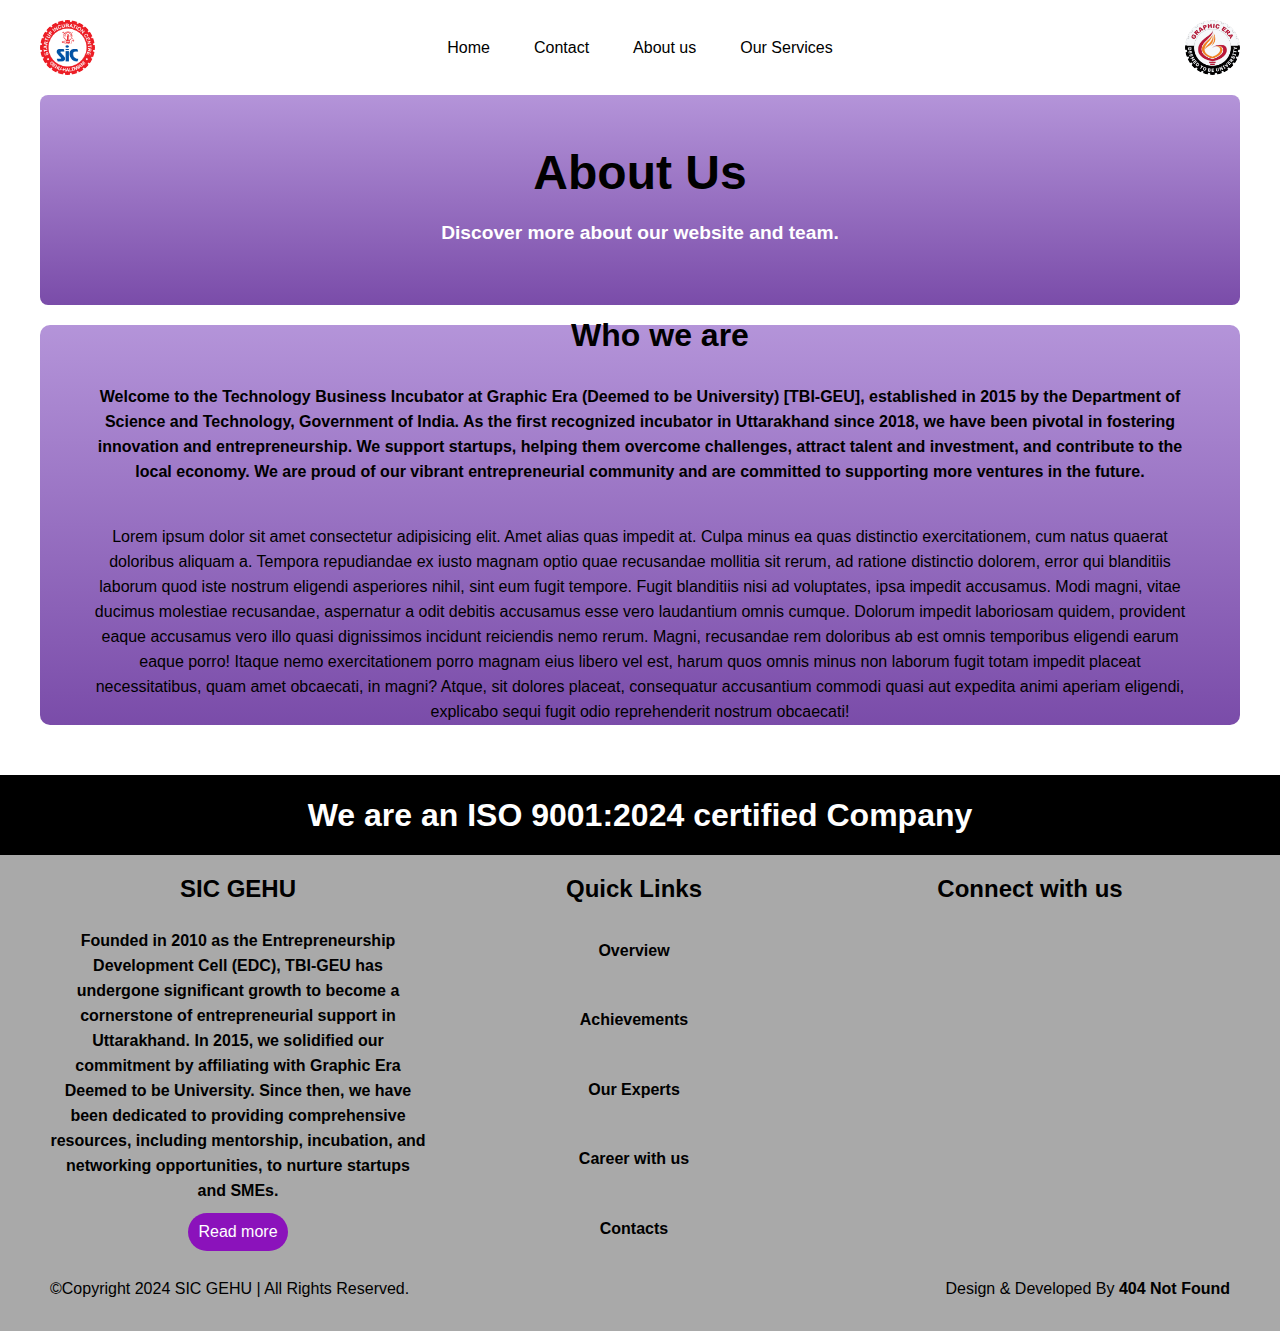
<file: About/aboutus.html>
<!DOCTYPE html>
<html lang="en">
<head>
    <meta charset="UTF-8">
    <meta name="viewport" content="width=device-width, initial-scale=1.0">
    <title>SIC || ABOUT US</title>
    <link href='https://unpkg.com/boxicons@2.1.4/css/boxicons.min.css' rel='stylesheet'>
    <link rel="stylesheet" href="../css/aboutus.css">
    <link rel="stylesheet" href="../css/iso.css">
    <link rel="stylesheet" href="../css/index.css">
    <link rel="stylesheet" href="../css/iso.css">
</head>
<body>
    <div id="main">
        <img id="im" src="../images/logo.png" alt="">
    <div id="inner2">
        <ul>
            <li><a class="aa" href="../index.html">Home</a></li>
            <li><a class="aa" href="../Contact us/contactUs.html">Contact</a></li>
            <li><a class="aa" href="About/aboutus.html">About us</a></li>
            <li><a class="aa" href="">Our Services</a></li>
        </ul> 
    </div>
    <img id="im" src="../images/geuLogo-D9HYKfSW.png" alt="">
</div>
    <header>
        <h1>About Us</h1>
        <p>Discover more about our website and team.</p>
    </header>
    <div id="mid">
        <h1>Who we are</h1>
        <p id="bold-text">Welcome to the Technology Business Incubator at Graphic Era (Deemed to be University) [TBI-GEU], established in 2015 by the Department of Science and Technology, Government of India. As the first recognized incubator in Uttarakhand since 2018, we have been pivotal in fostering innovation and entrepreneurship. We support startups, helping them overcome challenges, attract talent and investment, and contribute to the local economy. We are proud of our vibrant entrepreneurial community and are committed to supporting more ventures in the future.</p>

        <p id="at">
            Lorem ipsum dolor sit amet consectetur adipisicing elit. Amet alias quas impedit at. Culpa minus ea quas distinctio exercitationem, cum natus quaerat doloribus aliquam a. Tempora repudiandae ex iusto magnam optio quae recusandae mollitia sit rerum, ad ratione distinctio dolorem, error qui blanditiis laborum quod iste nostrum eligendi asperiores nihil, sint eum fugit tempore. Fugit blanditiis nisi ad voluptates, ipsa impedit accusamus. Modi magni, vitae ducimus molestiae recusandae, aspernatur a odit debitis accusamus esse vero laudantium omnis cumque. Dolorum impedit laboriosam quidem, provident eaque accusamus vero illo quasi dignissimos incidunt reiciendis nemo rerum. Magni, recusandae rem doloribus ab est omnis temporibus eligendi earum eaque porro! Itaque nemo exercitationem porro magnam eius libero vel est, harum quos omnis minus non laborum fugit totam impedit placeat necessitatibus, quam amet obcaecati, in magni? Atque, sit dolores placeat, consequatur accusantium commodi quasi aut expedita animi aperiam eligendi, explicabo sequi fugit odio reprehenderit nostrum obcaecati!
            </p>
    </div>


    <div id="c1">
        <h1>We are an ISO 9001:2024 certified Company</h1>
    </div>
    <div id="footer">
        <div id="c2">
            <div id="f1">
                <h2>SIC GEHU</h2>
            <p>Founded in 2010 as the Entrepreneurship Development Cell (EDC), TBI-GEU has undergone significant growth to become a cornerstone of entrepreneurial support in Uttarakhand. In 2015, we solidified our commitment by affiliating with Graphic Era Deemed to be University. Since then, we have been dedicated to providing comprehensive resources, including mentorship, incubation, and networking opportunities, to nurture startups and SMEs. </p>
            <a class="a1" href="">Read more</a>
            </div>
            <div id="f2">
                <h2>Quick Links</h2>
                <p><a class="x1" href="">Overview</a></p>
                <p><a class="x1" href="">Achievements</a></p>
                <p><a class="x1" href="">Our Experts</a></p>
                <p><a class="x1" href="">Career with us</a></p>
                <p><a class="x1" href="">Contacts</a></p>
            </div>
            <div id="f3">
                <div id="con">
                    <h2>Connect with us</h2>
                </div>
                <div class="sm">
                    <a class="sa" href="#"><i class='bx bxl-facebook'></i></a>
                    <a class="sa" href="#" ><i class='bx bxl-instagram-alt' ></i></a>
                    <a class="sa" href="#" ><i class='bx bxl-linkedin' ></i></a>
                    <a  class="sa" href="#" ><i class='bx bxl-twitter'></i></a>
                </div>
            </div>
        </div>
        <div id="l1">
            <p id="cr">©Copyright 2024 SIC GEHU | All Rights Reserved.</p>
            <p id="dev">Design & Developed By <span id="developer">404 Not Found</span></p>
        </div>
</body>
</html>
</file>
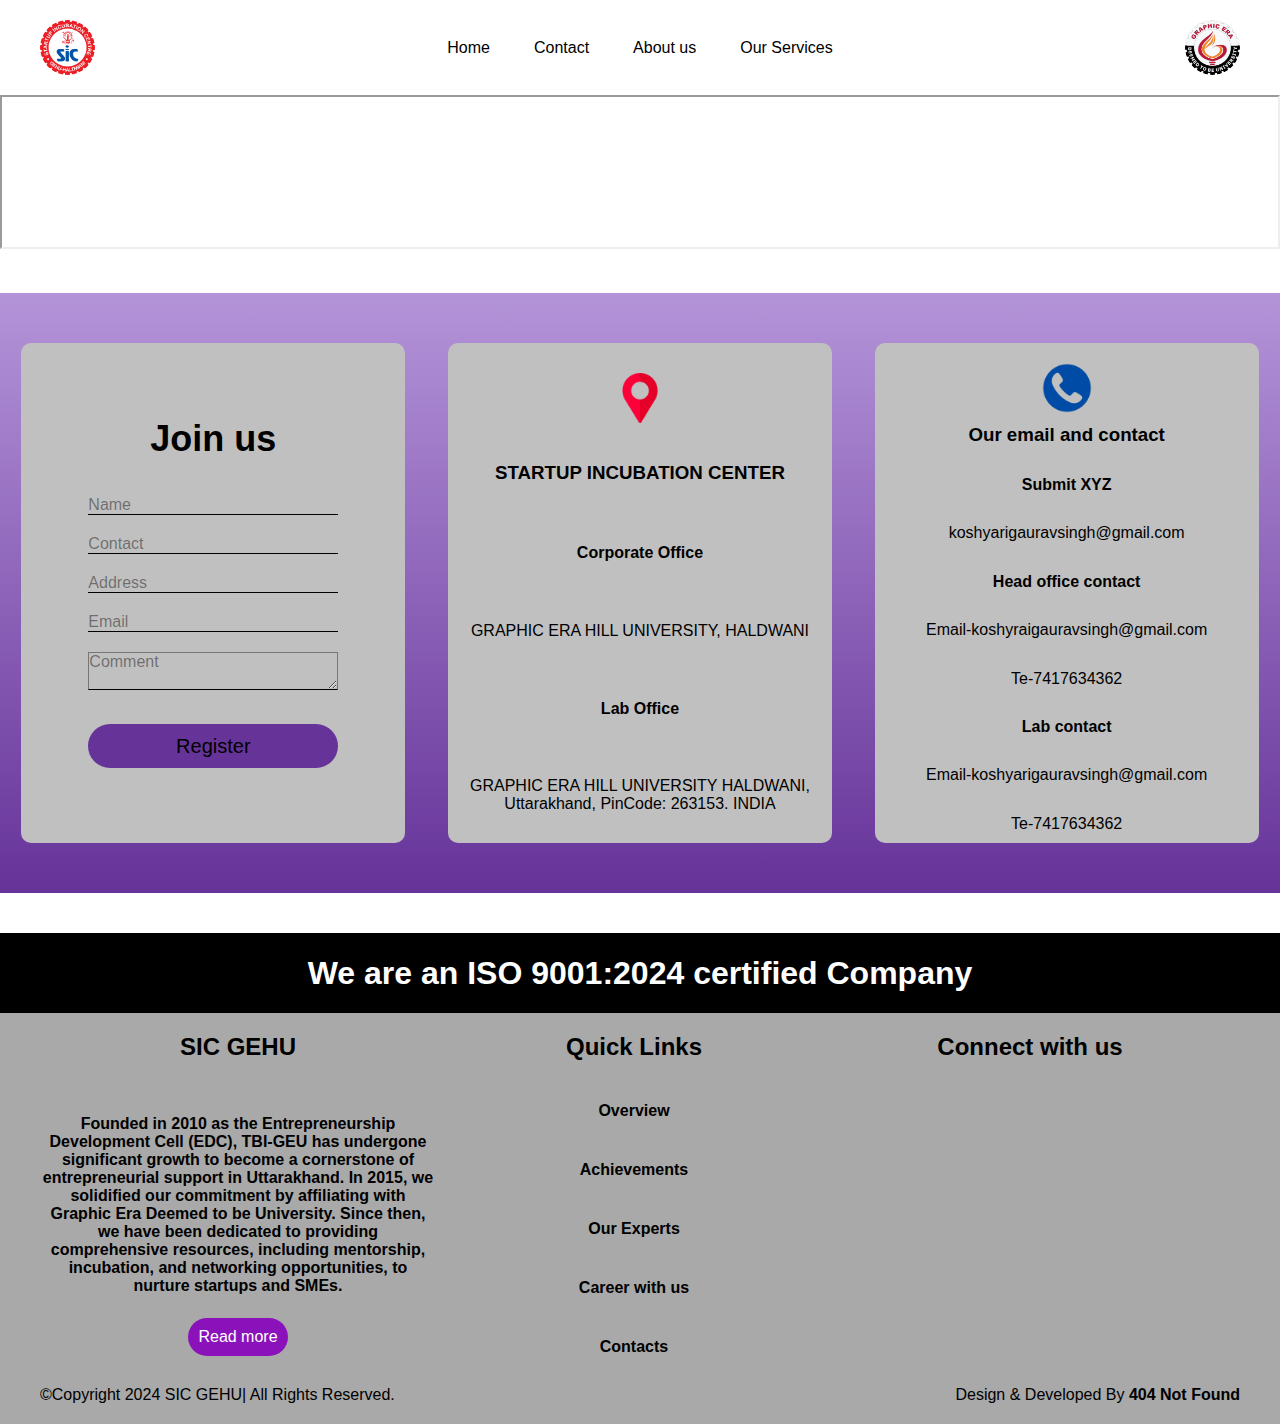
<file: Contact us/contactUs.html>
<!DOCTYPE html>
<html lang="en">
<head>
    <meta charset="UTF-8">
    <meta name="viewport" content="width=device-width, initial-scale=1.0">
    <title>SIC || CONTACT US</title>
    <link href='https://unpkg.com/boxicons@2.1.4/css/boxicons.min.css' rel='stylesheet'>
    <link rel="stylesheet" href="../css/contactUs.css">
    <link rel="stylesheet" href="../css/iso.css">
    <!-- <link rel="stylesheet" href="../css/index.css"> -->
    <!-- <link rel="stylesheet" href="../css/iso.css"> -->
    <style>
        #c1
        {
            margin-top: 40px;
        }
        .x1
        {
            font-weight: bolder;
        }
    </style>
</head>
<body>
    <div id="main">
        <img id="im" src="../images/logo.png" alt="">
    <div id="inner2">
        <ul>
            <li><a class="aa" href="../index.html">Home</a></li>
            <li><a class="aa" href="">Contact</a></li>
            <li><a class="aa" href="/About/aboutus.html">About us</a></li>
            <li><a class="aa" href="">Our Services</a></li>
        </ul> 
    </div>
    <img id="im" src="../images/geuLogo-D9HYKfSW.png" alt="">
</div>
    <iframe 
    src="">
    </iframe>

    <div id="contact">
        <div id="con1">
            <form action="../api/register.php" method="POST" enctype="multipart/form-data">
                <div class="text">
                    <h1>Join us</h1><br><br>
                    <input class="inp1" type="text" placeholder="Name" name="name" required>
                    <input class="inp2" type="number" placeholder="Contact" name="contact" required>
                    <input class="inp3" type="text" placeholder="Address" name="address" required>
                    <input class="inp4" type="text" placeholder="Email" name="Email" required>
                    <textarea  name="" id="" placeholder="Comment"></textarea>
                    <button type="submit">Register</button>
                </div>
            </form>
        </div>
            <div id="con2">
                <img src="../images/location.png" alt="">
                <h3>STARTUP INCUBATION CENTER</h3>
                <p class="off">Corporate Office</p>
            

                <p class="add">GRAPHIC ERA HILL UNIVERSITY, HALDWANI
                </p>

                <p class="off">Lab Office</p>
                <p class="add">GRAPHIC ERA HILL UNIVERSITY HALDWANI, Uttarakhand,
                    PinCode: 263153. INDIA
                </p>
                
            </div>
        
            <div id="con3">
                <img src="../images/phone.png" alt="">
                <h3>Our email and contact</h3>
                <p class="off">Submit XYZ</p>
                <p class="add">koshyarigauravsingh@gmail.com</p>

                <p class="off">Head office contact</p>
                <p class="add">Email-koshyraigauravsingh@gmail.com</p>
                <p class="add">Te-7417634362</p>

                <p class="off">Lab contact</p>
                <p class="add">Email-koshyarigauravsingh@gmail.com</p>
                <p class="add">Te-7417634362</p>
                
        </div>
    </div>

    <div id="c1">
        <h1>We are an ISO 9001:2024 certified Company</h1>
    </div>
    <div id="footer">
        <div id="c2">
            <div id="f1">
                <h2>SIC GEHU</h2>
                <p>Founded in 2010 as the Entrepreneurship Development Cell (EDC), TBI-GEU has undergone significant growth to become a cornerstone of entrepreneurial support in Uttarakhand. In 2015, we solidified our commitment by affiliating with Graphic Era Deemed to be University. Since then, we have been dedicated to providing comprehensive resources, including mentorship, incubation, and networking opportunities, to nurture startups and SMEs. </p>

            <a class="a1" href="">Read more</a>
            </div>
            <div id="f2">
                <h2>Quick Links</h2>
                <p><a class="x1" href="">Overview</a></p>
                <p><a class="x1" href="">Achievements</a></p>
                <p><a class="x1" href="">Our Experts</a></p>
                <p><a class="x1" href="">Career with us</a></p>
                <p><a class="x1" href="">Contacts</a></p>
            </div>
            <div id="f3">
                <div id="con">
                    <h2>Connect with us</h2>
                </div>
                <div class="sm">
                    <a class="sa" href="#"><i class='bx bxl-facebook'></i></a>
                    <a class="sa" href="#" ><i class='bx bxl-instagram-alt' ></i></a>
                    <a class="sa" href="#" ><i class='bx bxl-linkedin' ></i></a>
                    <a  class="sa" href="#" ><i class='bx bxl-twitter'></i></a>
                </div>
            </div>
        </div>
        <div id="l1">
            <p id="cr">©Copyright 2024 SIC GEHU| All Rights Reserved.</p>
            <p id="dev">Design & Developed By <span id="developer">404 Not Found</span></p>
        </div>
    </div>
</body>
</html>
</file>
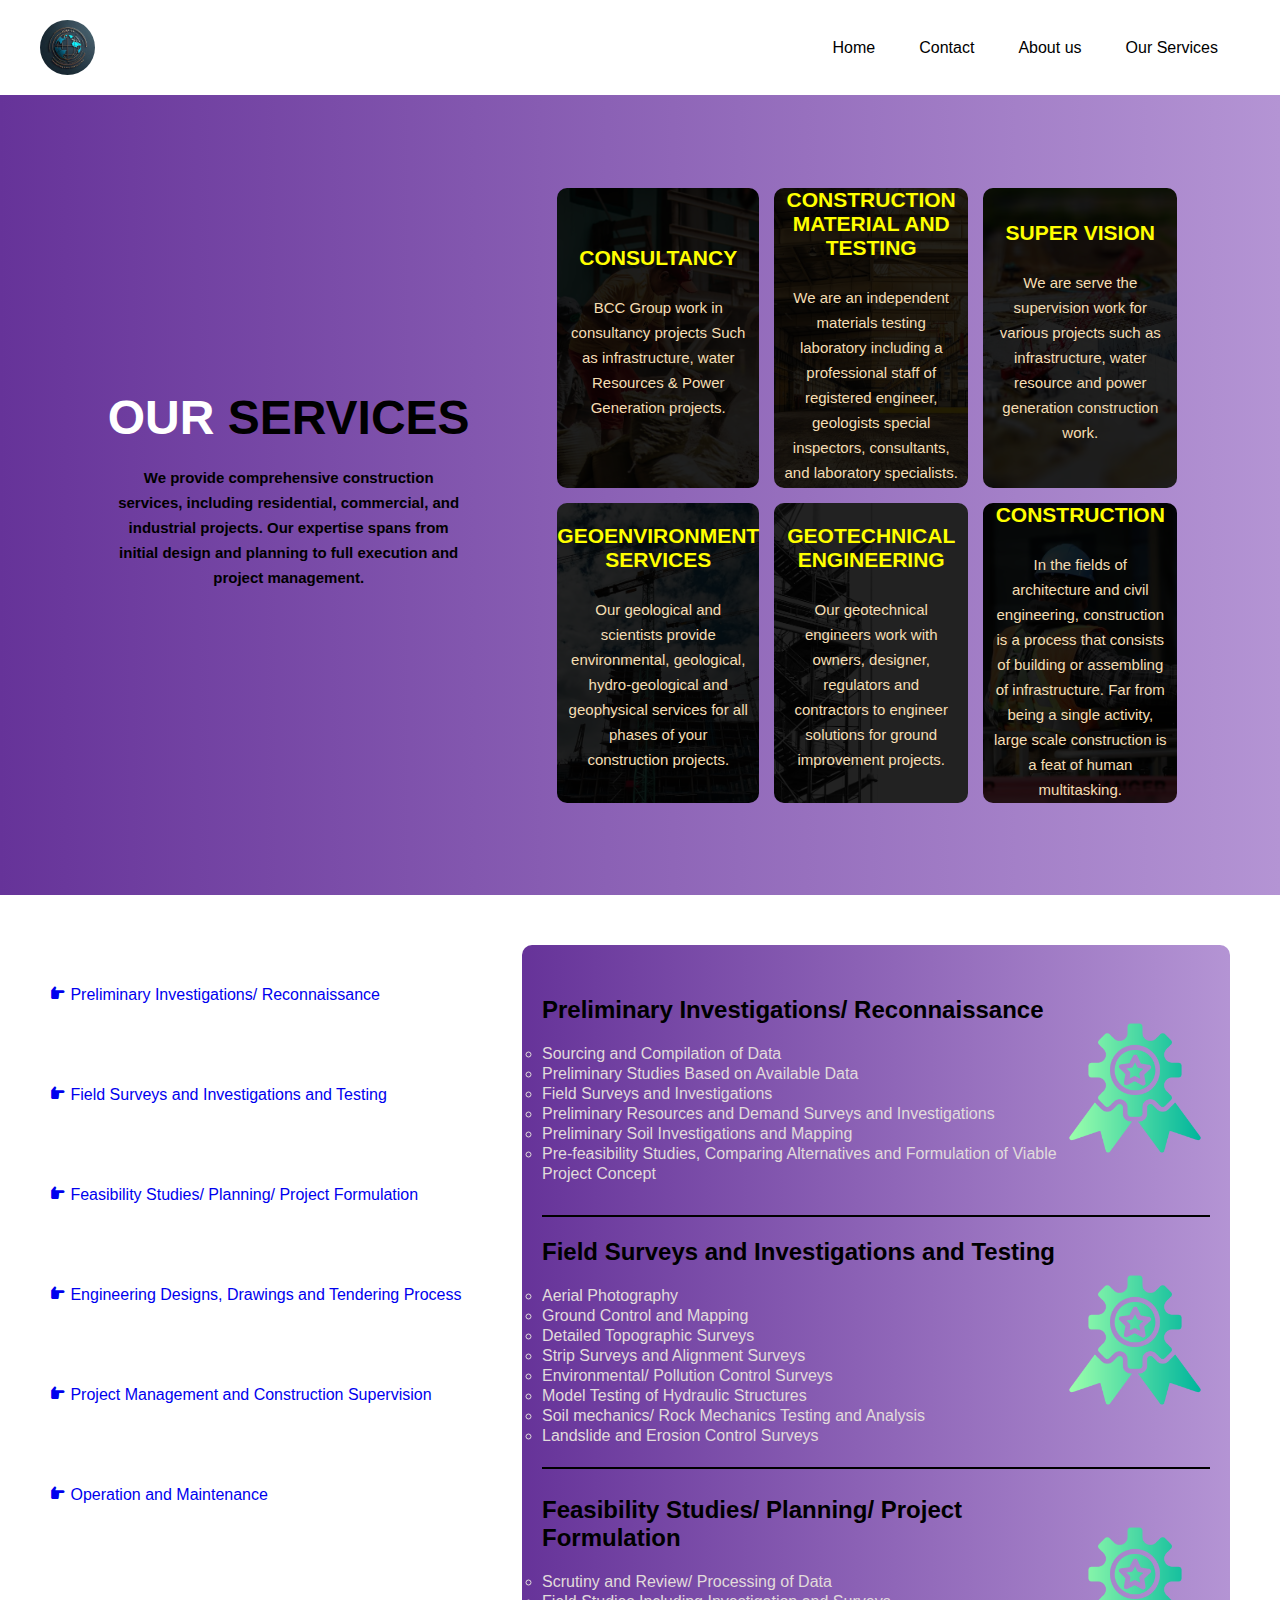
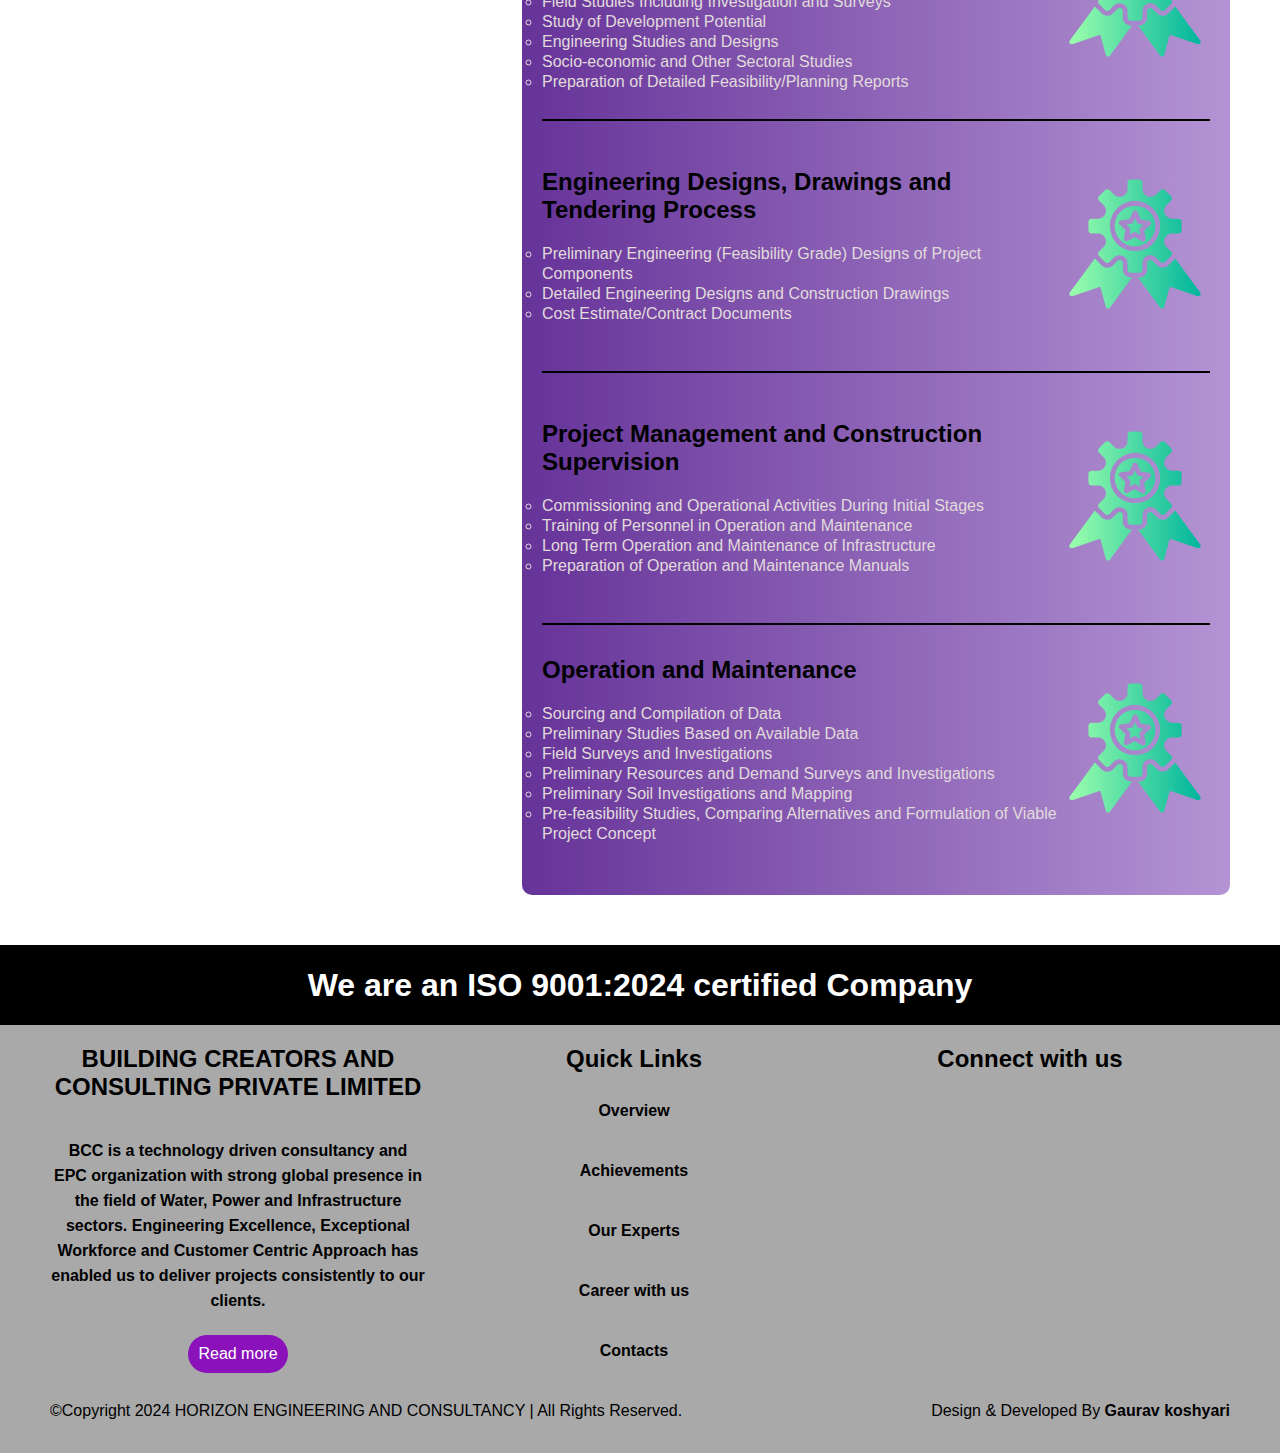
<file: services/services.html>
<!DOCTYPE html>
<html lang="en">

<head>
    <meta charset="UTF-8">
    <meta name="viewport" content="width=device-width, initial-scale=1.0">
    <link href='https://unpkg.com/boxicons@2.1.4/css/boxicons.min.css' rel='stylesheet'>
    <title>SERVICES || HORIZON</title>
    <link rel="stylesheet" href="../css/iso.css">
    <link rel="stylesheet" href="services1.css">
    <link rel="stylesheet" href="../css/services.css">
    <link rel="stylesheet" href="../css/index.css">
    <link rel="stylesheet" href="mq1.css">
    <style>
        #c1
        {
            margin-top: 50px;
        }
    </style>
</head>

<body>

    <div id="main">
        <img id="im" src="../images/WhatsApp Image 2024-07-16 at 13.05.59_fa93a453.jpg" alt="">

        <div id="inner2">
            <ul>
                <li><a class="aa" href="../index.html">Home</a></li>
                <li><a class="aa" href="../Contact us/contactUs.html">Contact</a></li>
                <li><a class="aa" href="../About/aboutus.html">About us</a></li>
                <li><a class="aa" href="">Our Services</a></li>
            </ul>
        </div>
    </div>
    <div id="container">
        <div class="left-text">
            <h2 class="heading"><span id="spp">OUR</span> SERVICES</h2>
            <p class="subheading">We provide comprehensive construction services, including residential, commercial, and
                industrial projects. Our expertise spans from initial design and planning to full execution and project
                management.</p>
        </div>
        <div class="gallery">
            
                <div class="box" style="background-image: url(../images/pexels-photo-2219035.jpeg);">
                    <h2>CONSULTANCY</h2>
                    <p>BCC Group work in consultancy projects Such as infrastructure, water Resources & Power Generation
                        projects.</p>
                </div>
            
            
                <div class="box" style="background-image: url(../images/pexels-photo-236698.jpeg);">
                    <h2>CONSTRUCTION MATERIAL AND TESTING</h2>
                    <p>We are an independent materials testing laboratory including a professional staff of registered
                        engineer, geologists special inspectors, consultants, and laboratory specialists.</p>
                </div>
            

            
                <div class="box" style="background-image: url(../images/pexels-photo-392031.jpeg);">
                    <h2>SUPER VISION</h2>
                    <p>We are serve the supervision work for various projects such as infrastructure, water resource and
                        power generation construction work.</p>
                </div>
            


            
                <div class="box" style="background-image: url(../images/pexels-photo-439416.jpeg);">
                    <h2>GEOENVIRONMENT SERVICES</h2>
                    <p>Our geological and scientists provide environmental, geological, hydro-geological and geophysical
                        services for all phases of your construction projects.</p>
                </div>
            

            
                <div class="box" style="background-image: url(../images/pexels-photo-860963.jpeg);">
                    <h2>GEOTECHNICAL ENGINEERING</h2>
                    <p>Our geotechnical engineers work with owners, designer, regulators and contractors to engineer
                        solutions for ground improvement projects.</p>
                </div>
            


                <div class="box" style="background-image: url(../images/pexels-photo.webp);">
                    <h2>CONSTRUCTION</h2>
                    <p>In the fields of architecture and civil engineering, construction is a process that consists of
                        building or assembling of infrastructure. Far from being a single activity, large scale
                        construction
                        is a feat of human multitasking.</p>
                </div>
           
        </div>
    </div>

    <div id="otherservices">
        <div id="left-div">
           
            <a href="#os" ><i class='bx bxs-hand-right' > </i> Preliminary Investigations/ Reconnaissance</a>
            
            <a href="#ot"><i class='bx bxs-hand-right' ></i> Field Surveys and Investigations and Testing</a>
        
            <a href="#ou"><i class='bx bxs-hand-right' ></i> Feasibility Studies/ Planning/ Project Formulation</a>
            
            <a href="#ov"><i class='bx bxs-hand-right' ></i> Engineering Designs, Drawings and Tendering Process
            
            </a>
            
            <a href="#ow"><i class='bx bxs-hand-right' ></i> Project Management and Construction Supervision
            
            </a>
           
            <a href="#ox"><i class='bx bxs-hand-right' ></i> Operation and Maintenance
            
            </a>
        </div>

        <div id="right-div">
        <div id="os" class="os">
            <div class="left1">
               <h2>Preliminary Investigations/ Reconnaissance</h2>
            <ol>
                <li>Sourcing and Compilation of Data</li>
                <li>Preliminary Studies Based on Available Data
                </li>
                <li>Field Surveys and Investigations
                </li>
                <li>Preliminary Resources and Demand Surveys and Investigations
                </li>
                <li>Preliminary Soil Investigations and Mapping
                </li>
                <li>Pre-feasibility Studies, Comparing Alternatives and Formulation of Viable Project Concept
                </li>
            </ol> 
            </div>
            <div id="right1">
                <img src="../images/bestSER.png" alt="">
            </div>
            
        </div>
    <hr>
        <div id="ot" class="os">
            <div class="left1">
            <h2>Field Surveys and Investigations and Testing</h2>
            <ol>
                <li>Aerial Photography</li>
                <li>Ground Control and Mapping</li>
                <li>Detailed Topographic Surveys</li>
                <li>Strip Surveys and Alignment Surveys</li>
                
                <li>Environmental/ Pollution Control Surveys</li>
                <li>Model Testing of Hydraulic Structures</li>
                <li>Soil mechanics/ Rock Mechanics Testing and Analysis</li>
                <li>Landslide and Erosion Control Surveys</li>
            </ol>
        </div>
        <div class="right1">
            <img src="../images/bestSER.png" alt="">
        </div>
        </div>

        <hr>

        <div id="ou" class="os">
            <div class="left1">
            <h2>Feasibility Studies/ Planning/ Project Formulation</h2>
            <ol>
                <li>Scrutiny and Review/ Processing of Data</li>
                <li>Field Studies Including Investigation and Surveys</li>
                <li>Study of Development Potential</li>
                <li>Engineering Studies and Designs</li>
                <li>Socio-economic and Other Sectoral Studies</li>
                <li>Preparation of Detailed Feasibility/Planning Reports</li>
            </ol>
            </div>
            <div class="right1">
                <img src="../images/bestSER.png" alt="">
            </div>
        </div>

        <hr>

        <div id="ov" class="os">
            <div class="left1">
            <h2>Engineering Designs, Drawings and Tendering Process
            
            </h2>
            <ol>
                <li>Preliminary Engineering (Feasibility Grade) Designs of Project Components</li>
                <li>Detailed Engineering Designs and Construction Drawings
                </li>
                <li>Cost Estimate/Contract Documents</li>
            </ol>
        </div>

            <div class="right1">
                <img src="../images/bestSER.png" alt="">
            </div>
        </div>
        <hr>
        <div id="ow" class="os">
            <div class="left1">
            <h2>Project Management and Construction Supervision</h2>
            <ol>
                <li>Commissioning and Operational Activities During Initial Stages
                </li>
                <li>Training of Personnel in Operation and Maintenance
                </li>
                <li>Long Term Operation and Maintenance of Infrastructure
                </li>
                <li>Preparation of Operation and Maintenance Manuals
                </li>
            </ol></div>
            <div class="right1">
                <img src="../images/bestSER.png" alt="">
            </div>
        </div>
        <hr>
        <div id="ox" class="os">
            <div class="left1">
            <h2>Operation and Maintenance</h2>
            <ol>
                <li>Sourcing and Compilation of Data</li>
                <li>Preliminary Studies Based on Available Data</li>
                <li>Field Surveys and Investigations</li>
                <li>Preliminary Resources and Demand Surveys and Investigations</li>
                <li>Preliminary Soil Investigations and Mapping
                </li>
                <li>Pre-feasibility Studies, Comparing Alternatives and Formulation of Viable Project Concept</li>
            </ol>
            </div>
            <div class="right1">
                <img src="../images/bestSER.png" alt="">
            </div>
        </div>
    </div>
    </div>



    <div id="c1">
        <h1>We are an ISO 9001:2024 certified Company</h1>
    </div>
    <div id="footer">
        <div id="c2">
            <div id="f1">
                <h2>BUILDING CREATORS AND CONSULTING PRIVATE LIMITED</h2>
            <p>BCC is a technology driven consultancy and EPC organization with strong global presence in the field of Water, Power and Infrastructure sectors. Engineering Excellence, Exceptional Workforce and Customer Centric Approach has enabled us to deliver projects consistently to our clients.</p>
            <a class="a1" href="">Read more</a>
            </div>
            <div id="f2">
                <h2>Quick Links</h2>
                <p><a class="x1" href="">Overview</a></p>
                <p><a class="x1" href="">Achievements</a></p>
                <p><a class="x1" href="">Our Experts</a></p>
                <p><a class="x1" href="">Career with us</a></p>
                <p><a class="x1" href="">Contacts</a></p>
            </div>
            <div id="f3">
                <div id="con">
                    <h2>Connect with us</h2>
                </div>
                <div class="sm">
                    <a class="sa" href="#"><i class='bx bxl-facebook'></i></a>
                    <a class="sa" href="#" ><i class='bx bxl-instagram-alt' ></i></a>
                    <a class="sa" href="#" ><i class='bx bxl-linkedin' ></i></a>
                    <a  class="sa" href="#" ><i class='bx bxl-twitter'></i></a>
                </div>
            </div>
        </div>
        <div id="l1">
            <p id="cr">©Copyright 2024 HORIZON ENGINEERING AND CONSULTANCY | All Rights Reserved.</p>
            <p id="dev">Design & Developed By <span id="developer">Gaurav koshyari</span></p>
        </div>
    </div>
</body>

</html>
</file>
<file: css/aboutus.css>
*{
    margin: 0;
    padding: 0;
    box-sizing: border-box;
}
body
{
    height: 100%;
    width: 100%;
    font-family: 'Gill Sans', 'Gill Sans MT', Calibri, 'Trebuchet MS', sans-serif;
    background-color: rgba(255, 255, 255, 0.238);
}
#main{
    width: 100%;
    display: flex;
    justify-content: space-between;
    margin-top: 20px;
    padding: 0px 40px 0 40px;
    text-align: center;
    align-items: center;
    background-color: #fff;
}
ul
{
    display: flex;
    list-style: none;
}
ul li
{
    margin: 15px;
}
.aa{
    color: black;
    text-decoration: none;
    cursor: pointer;
    transition: background-color 2s ease-out 0.1s;
    border: 1px transparent black;
    padding: 7px;
    border-radius: 25px;
}
.aa:hover
{
    color: black;
    background-color: #8b12bb;
    transform: scale(0.25s);
    font-weight: 500;
}
#im
{
    height: 55px;
    width: 55px;
    border-radius: 50%;
    cursor: pointer;
}                    
header
{
    margin-top: 20px;
    text-align: center;
    padding: 50px 0;
    color: #fff;
    border-radius: 8px;
    background: linear-gradient(to top,rgb(122, 76, 169),rgb(180, 148, 217));
    margin-left: 40px;
    margin-right: 40px;
    display: flex;
    flex-direction: column;
    align-items: center;
}

header h1 {
    margin: 0;
    font-size: 3.0em;
    color: black;
}
header p {
    font-size: 1.2em;
    color: white;
    margin-top: 10px;
}
#mid
{
    margin-left: 40px;
    margin-right: 40px;
    background: linear-gradient(to top,rgb(122, 76, 169),rgb(180, 148, 217));
    height: 400px;
    margin-top: 20px;
    border-radius: 10px;
    display: flex;  
    flex-direction: column;
    align-items: center;
    justify-content: center;
}
#mid h1
{
    color: black;
    font-size: 1000;
    margin-left: 40px;
    text-align: start;
       
}
#mid p
{
    margin-top: 20px;
    line-height: 25px;
    margin-left: 40px;
    margin-right: 40px;
}
#mid #bold-text
{
    font-weight: bold;
    margin-right: 40px;
    margin-left: 40px;
}

#mid #at
{
    font-weight: lighter;
}

#c1
{
    margin-top: 50px;
    width: 100%;
    height: 80px;
    background-color: black;
    /* background: linear-gradient(to left,rgb(130, 79, 182),rgb(144, 97, 191)); */
    display: flex;
    justify-content: center;
    align-items: center;
}
#c1 h1
{
    color: white;
    text-align: center;
}

#footer
{
    padding: 20px 40px 20px 40px;
    width: 100%;
    /* background-color: red; */
    background-color:darkgray;
}

#c2
{
    display: flex;

}
#f1 p
{
    font-weight: 550;
}

#f1
{
    text-align: center;
    width: 33%;
    display: flex;
    flex-direction: column;
    justify-content: space-between;
    align-items: center;
}

#f2
{
    display: flex;
    flex-direction: column;
    align-items: center;
    width: 33%;
    justify-content: space-between;
}

#f1 .a1{
    background-color: #8b12bb;
    color: white;
    transition: 0.25s ease-in;
    padding: 10px;
    text-decoration: none;
    width: 100px;
    border-radius: 50px;
}

#f1 .a1:hover
{
    background-color: #f65207;
}

#f3
{
    width: 33%;
    text-align: center;
    display: flex;
    flex-direction: column;
    align-items: center;
    justify-content: space-between;
    
}

.x1{
    transition: all ease-in ; 
    text-decoration: none;
    color: black;
}
.x1:hover{
    color: rebeccapurple;
    font-size: medium;
}

:root{
    --primary-color:white;
    --secondry-color:#333;
    --main-color:#754ef9;
}

.sm a{
    display: flex;
    justify-content: center;
    align-items: center;
    width: 40px;
    height: 40px;
    background: transparent;
    border: 2px solid var(--main-color);
    border-radius: 50%;
    box-shadow: 0px 2px 5px rgba(0, 0,0, .2);
    font-size: 20px;
    color: var(--main-color);
    text-decoration: none;
    margin: 15px 15px 30px 0;
    transition: .5s ease;
    opacity: 0;
    animation: slideLeft 1s ease forwards;
    animation-delay: calc(.2s * var(--i));

}

.sm a:hover{
    background: var(--main-color);
    color: white;

}

@keyframes slideLeft 
{
    0%{
        opacity: 0;
        transform: translateX(100px);
    }
    100%
    {
        opacity: 1;
        transform: translateX(0);
    }
}

#l1
{
    display: flex;
    justify-content: space-between;
}

#cr{
    font-weight: 300;
}

#dev{
    font-weight: 300;
}

#l1 #dev #developer
{
    font-weight: bold;
}
</file>
<file: css/iso.css>
#c1{
    /* margin-top: 50px; */
    width: 100%;
    height: 80px;
    background-color: black;
    /* background: linear-gradient(to left,rgb(130, 79, 182),rgb(144, 97, 191)); */
    display: flex;
    justify-content: center;
    align-items: center;
}
#c1 h1{
    color: white;
    text-align: center;
}

#footer
{
    padding: 20px 40px 20px 40px;
    width: 100%;
    /* background-color: red; */
    background-color:darkgray;
    
    
}

#c2
{
    display: flex;

}
#f1 p{
    font-weight: 550;
}
#f1
{
    text-align: center;
    width: 33%;
    display: flex;
    flex-direction: column;
    justify-content: space-between;
    align-items: center;
}
#f2
{
    display: flex;
    flex-direction: column;
    align-items: center;
    width: 33%;
    justify-content: space-between;
}

#f1 .a1{
    background-color: #8b12bb;
    color: white;
    transition: 0.25s ease-in;
    padding: 10px;
    text-decoration: none;
    width: 100px;
    border-radius: 50px;
}

#f1 .a1:hover{
    background-color: #f65207;
}

#f3
{
    width: 33%;
    text-align: center;
    display: flex;
    flex-direction: column;
    align-items: center;
    justify-content: space-between;
    
}
.x1{
    transition: all ease-in ; 
    text-decoration: none;
    color: black;
}
.x1:hover{
    color: rebeccapurple;
    font-size: medium;
}

:root{
    --primary-color:white;
    --secondry-color:#333;
    --main-color:#754ef9;
}

.sm a{
    display: flex;
    justify-content: center;
    align-items: center;
    width: 40px;
    height: 40px;
    background: transparent;
    border: 2px solid var(--main-color);
    border-radius: 50%;
    box-shadow: 0px 2px 5px rgba(0, 0,0, .2);
    font-size: 20px;
    color: var(--main-color);
    text-decoration: none;
    margin: 15px 15px 30px 0;
    transition: .5s ease;
    opacity: 0;
    animation: slideLeft 1s ease forwards;
    animation-delay: calc(.2s * var(--i));

}
.sm a:hover{
    background: var(--main-color);
    color: white;

}
@keyframes slideLeft {
    0%{
        opacity: 0;
        transform: translateX(100px);
    }
    100%
    {
        opacity: 1;
        transform: translateX(0);
    }
}
#l1
{
    display: flex;
    justify-content: space-between;
}
#cr{
    font-weight: 300;
}
#dev{
    font-weight: 300;
}
#l1 #dev #developer
{
    font-weight: bold;
}
</file>
<file: css/index.css>
*{
    margin: 0;
    padding: 0;
    box-sizing: border-box;

}
body{
    height: 100%;
    width: 100%;
    font-family: 'Gill Sans', 'Gill Sans MT', Calibri, 'Trebuchet MS', sans-serif;
    background-color: rgba(255, 255, 255, 0.238);
}
html{
    scroll-behavior: smooth;
}
#main{
    width: 100%;
    display: flex;
    justify-content: space-between;
    margin-top: 20px;
    padding: 0px 40px 0 40px;
    text-align: center;
    align-items: center;
    background-color: #fff;
}
ul
{
    display: flex;
    list-style: none;
    
}
ul li
{
    margin: 15px;
}
.aa{
    color: black;
    text-decoration: none;
    cursor: pointer;
    transition: background-color 2s ease-out 0.1s;
    border: 1px transparent black;
    padding: 7px;
    border-radius: 25px;
}
.aa:hover{
    color: black;
    background-color: #8b12bb;
    transform: scale(0.25s);
    font-weight: 500;
}
#im{
    height: 55px;
    width: 55px;
    border-radius: 50%;
    cursor: pointer;
}
#main2{
    width: 100%;
    height: 500px;
    background-size: cover;
    background-position: center;
    animation: change 15s infinite ease-in;
}
#h11:hover{
    color: rgb(22, 104, 175);
}
#main2 #overlay #h11
{
    cursor: pointer;
    font-size: 80px;
}
#overlay{
    display: flex;
    flex-direction: column;
    justify-content: center;
    align-items: center;
    margin-top: 20px;
    width: 100%;
    height: 500px;
    background-color: rgba(250, 244, 244, 0.293);   
}
#overlay h1{
    
    padding: 10px;
    font-size: 50px;
    text-align: center;
    transition: all 0.5s linear;
    /* animation: myani 2s ease-in 0.15s 1; */
}

#ss{
    color: rgb(255, 255, 0);
}

@keyframes change {
    0%
    {
        
        background-image: url("../images/ai-generated-8741666_1280.jpg");
        background-position: center;
        background-size: cover;
    }
    20%
    {
        background-image: url("../images/surface-xSiQBSq-I0M-unsplash.jpg");
        background-position: center;
        background-size: cover;
    }
    40%
    {
        background-image: url("../images/vr.jpg");
        background-position: center;
        background-size: cover;
    }
    60%
    {
        background-image: url("../images/man.jpg");
        background-position: center;
        background-size: cover;

    }
    80%
    {
        background-image: url("../images/nn.jpg");
        background-position: center;
        background-size: cover;
    }
    100%
    {
        background-image: url("../images/newman.jpg");
        background-position: top;
        background-size: cover;
    }
}
#m1
{
    margin-top: 15px;
    text-align: center;
    line-height: 25px;
    text-transform: auto;
    color: black;
    font-weight: 550;
    font-size: 30px;
    padding: 10px;
}

p{
    margin-top: 15px;
    text-align: center;
    line-height: 25px;
    text-transform: auto;
    color: black;
    font-weight: 550;
    padding: 10px;
}
button{
    margin-top: 40px;
    color: white;
    text-decoration: none;
    cursor: pointer;
    transition: background-color 0.25s ease-out 0.1s;
    border: 1px transparent black;
    border-radius: 100px;
    border: none;
    background-color: #8b12bb;
    font-size: 15px;
    font-weight: 500;
    padding: 20px;
    
}
button:hover{
    background-color: #f65207;
    transform: scale(0.25s);
}
#main3{
    padding: 0 20px 0 20px;
    margin-top: 50px;
    height: 300px;
    width: 100%;
    display: flex;
    justify-content: space-between;
    align-items: center;
    color: white;
    gap: 20px;
}
#left{
    padding: 0 20px 0 20px;
    width: 40%;
    color: black;
    height: 300px;
    text-align: center;
    display: flex;
    align-items: center;
    transition: all 0.5s linear ;
    border-radius: 10px;
    /* background-color: rgb(250, 247, 247); */
    background-color: silver;
}
#right{
    padding: 0 20px 0 20px;
    width: 60%;
    background-color: rgb(250, 247, 247);
    height: 300px;
    text-align: center;
    display: flex;
    justify-content: space-evenly;
    align-items: center;
    transition: all 0.5s linear ;
    border-radius: 10px;
    flex-direction: column;
    /* background-color: #ba11b458; */
    background-color: silver;
    /* background: linear-gradient(to top,rgb(210, 165, 255),rgb(180, 148, 217));; */
}
/* #right:hover{
    background-color: #ba11b458;
}
#left:hover
{
    background-color: rgba(39, 165, 194, 0.519);
} */
#left h2{
    color: rgb(100, 30, 169);
    /* color: black; */
    font-size: 5vh;
    overflow: hidden;
    font-weight: 700;
    cursor: pointer;
}
#right a{
    background-color: #8b12bb;
    color: white;
    transition: 0.25s ease-in;
    padding: 10px;
}
#right a:hover{
    background-color: #f65207;
}
#sss
{
    color: black;
}
#main4{

    display: flex;
    flex-direction: row;
    align-items: center;
    justify-content: space-evenly;
    height: 600px;
    width: 100%;
    margin-top: 50px;
    background: linear-gradient(to top,rebeccapurple,rgb(180, 148, 217));;
}
#p1
{
    display: flex;
    justify-content: center;
    align-items: center;
    flex-direction: column;
    width: 25%;
    height: 500px;
    line-height: 50px;
    text-align: center;
    /* background-color: rgb(250, 247, 247);; */
    border-radius: 10px;
}
#p1 h1{
    font-size: 45px;
    transition: 0.5s ease-in;
    cursor: pointer;
    color: black;
}
#p1 span h1{
    color: white;
}
#main4 #p2{
    display: flex;
    justify-content: space-around;
    align-items: center;
    flex-direction: column;
    width: 25%;
    height: 500px;
    background-color: silver;
    background-blend-mode: multiply;
    border-radius: 10px;
    padding: 15px; 
    
}
#p2 a{
    background-color: #8b12bb;
    color: white;
    transition: 0.25s ease-in;
    padding: 10px;
    
}
#p2 h2
{
    transition: all 0.5s linear ;
    cursor: pointer;
}


#p2 a:hover{
    background-color: #f65207;
}
#p2 img{
    height: 200px;
    width: 200px;
}

#p3{
    display: flex;
    justify-content: space-around;
    align-items: center;
    text-align: center;
    width: 25%;
    height: 500px;
    background-color: silver;
    background-blend-mode: multiply;
    padding: 15px;
    flex-direction: column;
    border-radius: 10px;
}
#p3 img
{
    height: 200px;
    width: 200px;
}
#p3 a{
    
    background-color: #8b12bb;
    color: white;
    transition: 0.25s ease-in;
    padding: 10px;
}
#p3 h2
{
    transition: all 0.4s linear ;
    cursor: pointer;
}
/* #p3 h2:hover{
    color: rgb(241, 214, 8);
} */
#p3 a:hover{
    background-color: #f65207;
}

#p1 span{
    transition: all 0.5s linear ;
    color: #8b12bb;
    cursor: pointer;
}
</file>
<file: css/contactUs.css>
*{
    margin: 0;
    padding: 0;
    box-sizing: border-box;
}
body
{
    height: 100%;
    width: 100%;
    font-family: 'Gill Sans', 'Gill Sans MT', Calibri, 'Trebuchet MS', sans-serif;
    background-color: rgba(255, 255, 255, 0.238);
}
#main{
    width: 100%;
    display: flex;
    justify-content: space-between;
    margin-top: 20px;
    padding: 0px 40px 0 40px;
    text-align: center;
    align-items: center;
    background-color: #fff;
}
ul
{
    display: flex;
    list-style: none;
}
ul li
{
    margin: 15px;
}
.aa{
    color: black;
    text-decoration: none;
    cursor: pointer;
    transition: background-color 2s ease-out 0.1s;
    border: 1px transparent black;
    padding: 7px;
    border-radius: 25px;
}
.aa:hover
{
    color: black;
    background-color: #8b12bb;
    transform: scale(0.25s);
    font-weight: 500;
}
#im
{
    height: 55px;
    width: 55px;
    border-radius: 50%;
    cursor: pointer;
}  
iframe{
    width: 100%;
    margin-top: 20px;
}




form h1{
    font-size: 36px;
    color: black;
}
form{
    width: 375px;
    text-align: center;
    color: aliceblue;
    border-radius: 2%;
}
form .text{
    position: relative;
    top: 8%;
}
.inp1{
    border: none;
    background-color: rgba(235, 232, 232, 0);
    border-bottom: 1px solid rgb(0, 0, 0);
    width: 250px;
    font-size: medium;
    margin-top: px;
    outline: none;
    color: rgb(0, 0, 0);

}
.inp2{
    border: none;
    background-color: rgba(0, 0, 0, 0);
    border-bottom: 1px solid rgb(0, 0, 0);
    width: 250px;
    font-size: medium;
    margin-top: 20px;
    outline: none;
    color: rgb(0, 0, 0);

}
.inp3{
    border: none;
    background-color: rgba(0, 0, 0, 0);
    border-bottom: 1px solid rgb(0, 0, 0);
    width: 250px;
    font-size: medium;
    margin-top: 20px;
    outline: none;
    color: rgb(0, 0, 0);

}
.inp4{
    border: none;
    background-color: rgba(255, 248, 248, 0);
    border-bottom: 1px solid rgb(0, 0, 0);
    width: 250px;
    font-size: medium;
    margin-top: 20px;
    outline: none;
    color: rgb(0, 0, 0);
    
}
textarea
{
    border-bottom: 1px solid rgb(0, 0, 0);
    background-color: rgba(0, 0, 0, 0);
    font-size: medium;
    outline: none;
    color: black;
    margin-top: 20px;
    width: 250px;
    overflow: auto;
    font-family: "Roboto", sans-serif;
}

.text button{
    width: 250px;
    height: 44px;
    background-color: rebeccapurple;
    color: black;
    border: none;
    font-size: 20px;
    border-radius: 25px;
    margin-top: 30px;
    cursor: pointer;
    transition: all 0.25s ease-in;
}
button:hover{
    background-color: rgb(210, 7, 224);
    color: white;
}
p
{
    margin-top: 30px;
    font-size: medium;
    color: black;

}
p span a{
    color: rgb(2, 2, 2);
    font-weight: bold;
    text-decoration: none;
    cursor: pointer;
}
::placeholder{
    color: rgba(0, 0, 0, 0.444);
}
#role{
    margin-top: 20px;
    color: rgb(0, 0, 0);
}
select{
    margin-top: 30px;
    background-color: #ffffff00;
}

#contact
{
    height: 600px;
    display: flex;
    justify-content: space-around;
    margin-top: 40px;
    background: linear-gradient(to top,rebeccapurple,rgb(180, 148, 217));;
}


#con1{
    margin-top: 50px;
    display: flex;
    justify-content: space-around;
    align-items: center;
    width: 30%;
    height: 500px;
    background-color: silver;
    background-blend-mode: multiply;
    border-radius: 10px;
    padding: 15px;   
}


#con2{
    margin-top: 50px;
    display: flex;
    justify-content: space-evenly;
    align-items: center;
    flex-direction: column;
    width: 30%;
    height: 500px;
    background-color: silver;
    border-radius: 10px;
    padding-left: 15px;
    padding-right: 15px;
    text-align: center;
}
#con2 a{
    background-color: #8b12bb;
    color: white;
    transition: 0.25s ease-in;
    padding: 10px;
    
}
#con2 h3
{
    margin-top: 10px;
}
#con2 img{
    height: 50px;
    width: 50px;
}


#con3{
    margin-top: 50px;
    display: flex;
    justify-content: space-evenly;
    align-items: center;
    text-align: center;
    flex-direction: column;
    width: 30%;
    height: 500px;
    background-color: silver;
    flex-direction: column;
    border-radius: 10px;
    padding: 10px;
}
#con3 img
{
    margin-top: 10px;
    height: 50px;
    width: 50px;
}

#con3 h3
{
    margin-top: 10px;
}

.add
{
    font-weight: 100;
}

.off
{
    font-weight: bolder;
}
</file>
<file: services/services1.css>
*{
    margin: 0;
    padding: 0;
    box-sizing: border-box;
}
body
{
    height: 100%;
    width: 100%;
    font-family: "Roboto", sans-serif;
    background-color: rgba(255, 255, 255, 0.238);
}
html{
    scroll-behavior: smooth;
}
#main{
    width: 100%;
    display: flex;
    justify-content: space-between;
    margin-top: 20px;
    padding: 0px 40px 0 40px;
    text-align: center;
    align-items: center;
    background-color: #fff;
}
ul
{
    display: flex;
    list-style: none;
}
ul li
{
    margin: 15px;
}
.aa{
    color: black;
    text-decoration: none;
    cursor: pointer;
    transition: background-color 2s ease-out 0.1s;
    border: 1px transparent black;
    padding: 7px;
    border-radius: 25px;
}
.aa:hover
{
    color: black;
    background-color: #8b12bb;
    transform: scale(0.25s);
    font-weight: 500;
}
#im
{
    height: 55px;
    width: 55px;
    border-radius: 50%;
    cursor: pointer;
}    

p {
    text-align: center;
}

#container {
    margin-top: 20px;
}

#left-div a {
    text-decoration: none;
    display: block;
    line-height: 100px;
}
a{
    text-decoration: none;
}


hr{
    height: 2px;
    background-color: black;
    border: none;
}
#otherservices
{
    margin-top: 50px;
    margin-left: 50px;
    margin-right: 50px;
    display: flex;
    justify-content: space-between;
    /* align-items: center; */
    justify-content: space-between;
    
}

#left-div
{
    display: flex;
    flex-direction: column;
}
ol{
    margin-top: 20px;
}
ol li{
    list-style-type: circle;
}
#right-div
{
    width:60%;
    height: 50%;
    padding: 20px;
    /* background-color: silver; */
    background: linear-gradient(to right,rebeccapurple,rgb(180, 148, 212));
    border-radius: 10px;

}

#right-div .os
{
    justify-content: space-between;
    height: 250px;
    display: flex;
    align-items: center;  
    transition: all 0.25s ease ;
    
}
.os img{
    height: 150px;
    width: 150px;
}

.left1
{
    display: flex;
    align-items: start;
    flex-direction: column;
}
#right-div .os ol li
{
    color: rgb(225, 219, 219);
    line-height: 20px;
}
</file>
<file: css/services.css>
#container
{
    padding: 20px;
    height: 800px;
    display: flex;
    justify-content: space-evenly;
    align-items: center;
    /* gap: 50px; */
    background: linear-gradient(to right,rebeccapurple,rgb(180, 148, 212));
}
.left-text
{
    flex-basis: 30%;
    cursor: pointer;
}
.heading
{
    font-size: 3rem;
    color: black;
    text-align: center;
}
#spp
{
    color: white;
}
.subheading
{
    color: black;
    margin-top: 10px;
    text-align: center;
    font-size: 15px;
    font-weight: 600;
}
.gallery{
    flex-basis: 50%;
    display: grid;
    gap: 15px;
    grid-template-columns: repeat(3,1fr);
    grid-auto-rows: auto;
}
.box
{
    height: 300px;
    background-size: cover;
    background-position: center;
    color: white;
    display: flex;
    flex-direction: column;
    justify-content: center;
    align-items: center;
    background-color: #222;
    background-blend-mode: multiply;
    transition: all 0.001s ease-in-out;
    cursor: pointer;
    border-radius: 10px;
}
.box:hover{
    box-shadow: 0 0 50px rgb(215, 150, 28);
}
.box h2{
    text-align: center;
    color: yellow;
    cursor: pointer;
    font-size: 21px;
}
.box p{
    color: wheat;
    font-size: 15px;
    font-weight: 200;
}
</file>
<file: services/mq1.css>
@media (max-width:1340px)
{
    .box p{
        
        overflow: hidden;
    }
}

@media (max-width:1024px)
{
    #container {
        flex-direction: column;
        height: 2150px;
        justify-content: space-around;
    }
    .gallery
    {
        width: 100%;
    }
   .box{
        grid-column: span 3;
    }
    .left-text
    {
        flex-basis: 10%;
        align-items: center;
        display: flex;
    }
}

@media (max-width:620px)
{
    .left-text
    { 
        align-items: center;
        display: flex;
        flex-direction: column;
    }
    #container
    {
        width: 140%;
    }
    .box p{
        font-size: 17px;
        line-height: 21px;
    }
    .box h2{
        font-size: 30px;

    }
    #container .subheading
    {
        font-size: 20px;
    }

}
@media (max-width: 380px)
{
    #container
    {
        width: 180%;
        overflow: hidden;
    }
    .box p{
        font-size: 22px;
    }
}



@media (max-width:1024px)
{
    #otherservices{
        flex-direction: column;
        
    }
    #right-div
    {
        display: flex;
        flex-direction: column;
        width: 100%;
        height: 100%;
    }
    .os
    {
        display: flex;
        height: 300px;
    }
}

@media (max-width:770px)
{
    #right-div
    {
        display: flex;
        flex-direction: column;
        width: 100%;
        height: 100%;
        flex-wrap: wrap;
    }

    .os{
        height: 500px;
    }

}

@media (min_width:380px)and(max-width:625px){
    .os{
        flex-direction: column;

        height: 100px;
    }
    #right-div
    {
        align-items: center;
        overflow: hidden;
    }
    #otherservices
    {
        display: flex;
        flex-direction: column;
        align-items: center;
    }
} 





/* Extra Small (XS) - Mobile devices */
/* @media (max-width: 575.98px) {
  } */
  
  /* Small (SM) - Tablets and larger mobile devices */
  /* @media (min-width: 576px) and (max-width: 767.98px) {
  } */
  
  /* Medium (MD) - Tablets in landscape mode and smaller desktops */
  /* @media (min-width: 768px) and (max-width: 991.98px) {
  } */
  
  /* Large (LG) - Desktops and larger devices */
  /* @media (min-width: 992px) and (max-width: 1199.98px) {
  } */
  
  /* Extra Large (XL) - Very large screens */
  /* @media (min-width: 1200px) {
  } */
</file>
